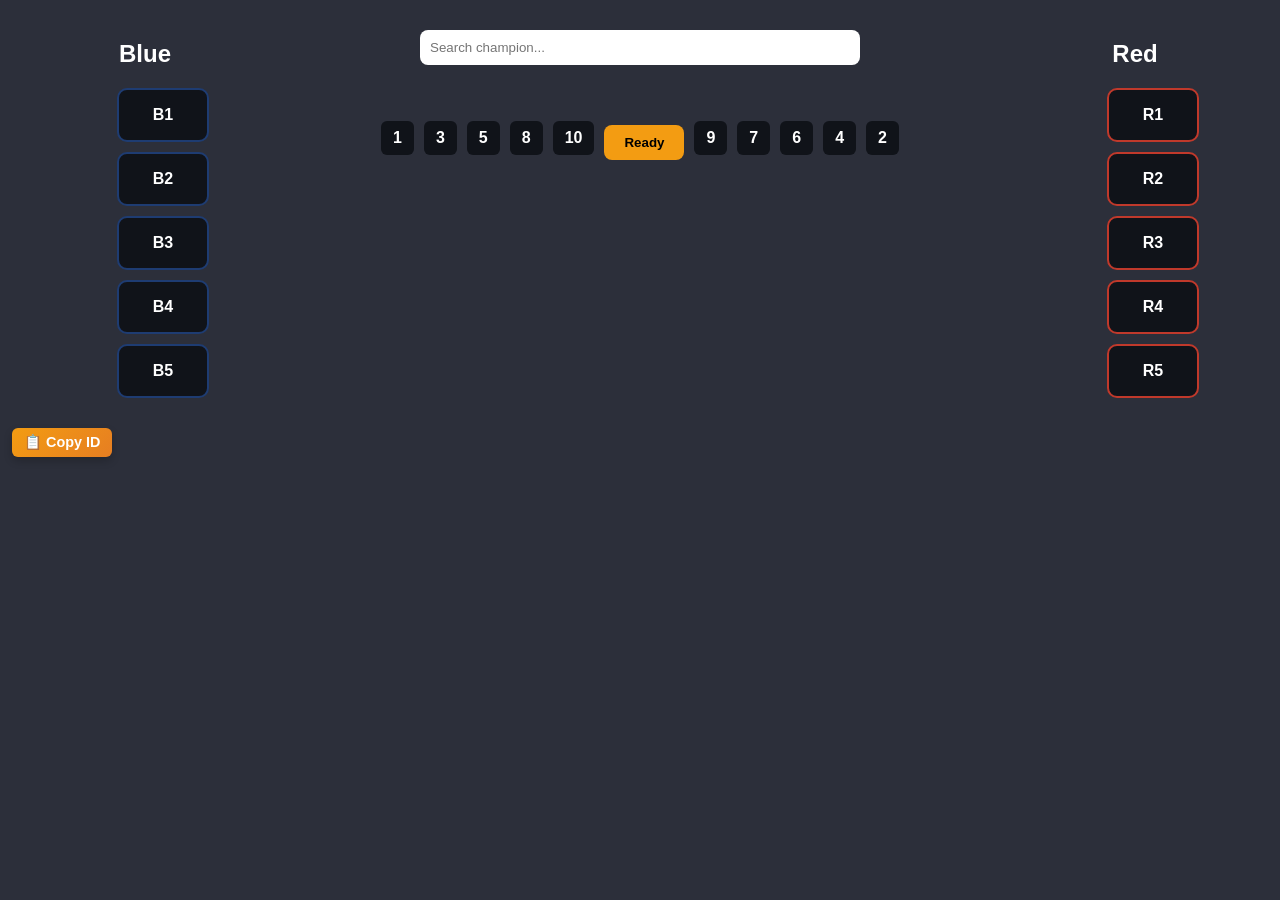
<file: public/draft.html>
<!DOCTYPE html>
<html lang="en">
<head>
  <meta charset="UTF-8" />
  <title>Fearless Draft</title>
  <link rel="stylesheet" href="draft.css" />
</head>
<body>
<div class="draft-wrapper">

  <div class="team-column blue-team">
    <h2>Blue</h2>
    <div class="slots">
      <div class="slot">B1</div>
      <div class="slot">B2</div>
      <div class="slot">B3</div>
      <div class="slot">B4</div>
      <div class="slot">B5</div>
    </div>
  </div>

  <div class="center-draft">
    <div class="role-filter">
      <!-- Icons or filters -->
    </div>
    <input type="text" id="search" placeholder="Search champion..." />
    <div id="champion-pool" class="champion-grid">
      <!-- Champion icons go here -->
    </div>
    <div class="draft-order">
      <div>1</div><div>3</div><div>5</div><div>8</div><div>10</div>
      <button class="ready-btn">Ready</button>
      <div>9</div><div>7</div><div>6</div><div>4</div><div>2</div>
    </div>
  </div>

  <div class="team-column red-team">
    <h2>Red</h2>
    <div class="slots">
      <div class="slot">R1</div>
      <div class="slot">R2</div>
      <div class="slot">R3</div>
      <div class="slot">R4</div>
      <div class="slot">R5</div>
    </div>
  </div>

</div>

<div class="game-header">
  <span id="game-id-display"></span>
  <button id="copy-id-btn" class="copy-btn">📋 Copy ID</button>
</div>


<script src="draft.js"></script>
</body>
</html>

<!-- firebase project id : fearless-draft-5c74e -->
</file>
<file: public/draft.css>
/* Base styles */
body {
    margin: 0;
    font-family: 'Segoe UI', sans-serif;
    background-color: #2c2f3a;
    color: white;
}

/* Draft container layout */
.draft-wrapper {
    display: flex;
    flex-wrap: wrap;
    justify-content: space-between;
    align-items: flex-start;
    padding: 20px;
    gap: 20px;
}

/* Team columns (Blue / Red) */
.team-column {
    flex: 1 1 150px;
    display: flex;
    flex-direction: column;
    align-items: center;
    min-width: 120px;
}

.team-column h2 {
    font-size: 1.5rem;
    margin-bottom: 10px;
}

/* Pick and ban slots */
.slots .slot {
    width: 100%;
    background: #101319;
    border: 2px solid #1e3c72;
    color: white;
    padding: 16px;
    text-align: center;
    margin: 10px 0;
    border-radius: 10px;
    font-weight: bold;
}

.red-team .slot {
    border-color: #c0392b;
}

/* Center draft area */
.center-draft {
    flex: 3 1 400px;
    display: flex;
    flex-direction: column;
    align-items: center;
}

/* Search input */
#search {
    width: 60%;
    padding: 10px;
    margin: 10px 0;
    border-radius: 8px;
    border: none;
}

/* Champion grid */
.champion-grid {
    display: grid;
    grid-template-columns: repeat(auto-fill, minmax(60px, 1fr));
    gap: 10px;
    justify-content: center;
    padding: 10px;
    max-height: 300px;
    overflow-y: auto;
    width: 100%;
}

/* Champion buttons */
.champion-grid button {
    background: none;
    border: none;
    cursor: pointer;
    width: 60px;
    height: 60px;
    background-size: cover;
    background-position: center;
    border-radius: 6px;
    outline: 2px solid #444;
    transition: transform 0.2s;
}

.champion-grid button:hover {
    transform: scale(1.1);
    outline-color: #f39c12;
}

/* Draft order display */
.draft-order {
    display: flex;
    flex-wrap: wrap;
    justify-content: center;
    align-items: center;
    gap: 10px;
    margin-top: 20px;
}

.draft-order div {
    background: #101319;
    padding: 8px 12px;
    border-radius: 6px;
    font-weight: bold;
}

/* Game ID display */
#game-id-display {
    margin-bottom: 10px;
    font-size: 1.1rem;
}

/* Ready button */
.ready-btn {
    background-color: #f39c12;
    border: none;
    padding: 10px 20px;
    font-weight: bold;
    border-radius: 8px;
    color: #000;
    cursor: pointer;
    margin-top: 10px;
}

/* Responsive styles */
@media (max-width: 768px) {
    .draft-wrapper {
        flex-direction: column;
        align-items: center;
    }

    .team-column,
    .center-draft {
        width: 100%;
        align-items: center;
    }

    .champion-grid {
        grid-template-columns: repeat(auto-fill, minmax(50px, 1fr));
        max-height: none;
    }

    #search {
        width: 80%;
    }
}

/* COPY ID BUTTON */
.game-header {
    display: flex;
    align-items: center;
    gap: 12px;
    margin-bottom: 16px;
}

/* Refined Copy ID button */
.copy-btn {
    display: inline-flex;
    align-items: center;
    gap: 6px;
    padding: 6px 12px;
    font-size: 0.9rem;
    font-weight: 600;
    color: #ffffff;
    background: linear-gradient(135deg, #f39c12 0%, #e67e22 100%);
    border: none;
    border-radius: 6px;
    box-shadow: 0 4px 8px rgba(0, 0, 0, 0.2);
    cursor: pointer;
    transition: transform 0.1s ease-in-out, box-shadow 0.2s ease, background 0.2s ease;
}

.copy-btn:hover {
    background: linear-gradient(135deg, #e67e22 0%, #d35400 100%);
    box-shadow: 0 6px 12px rgba(0, 0, 0, 0.25);
    transform: translateY(-1px);
}

.copy-btn:active {
    transform: scale(0.97);
    box-shadow: 0 3px 6px rgba(0, 0, 0, 0.2);
}
</file>
